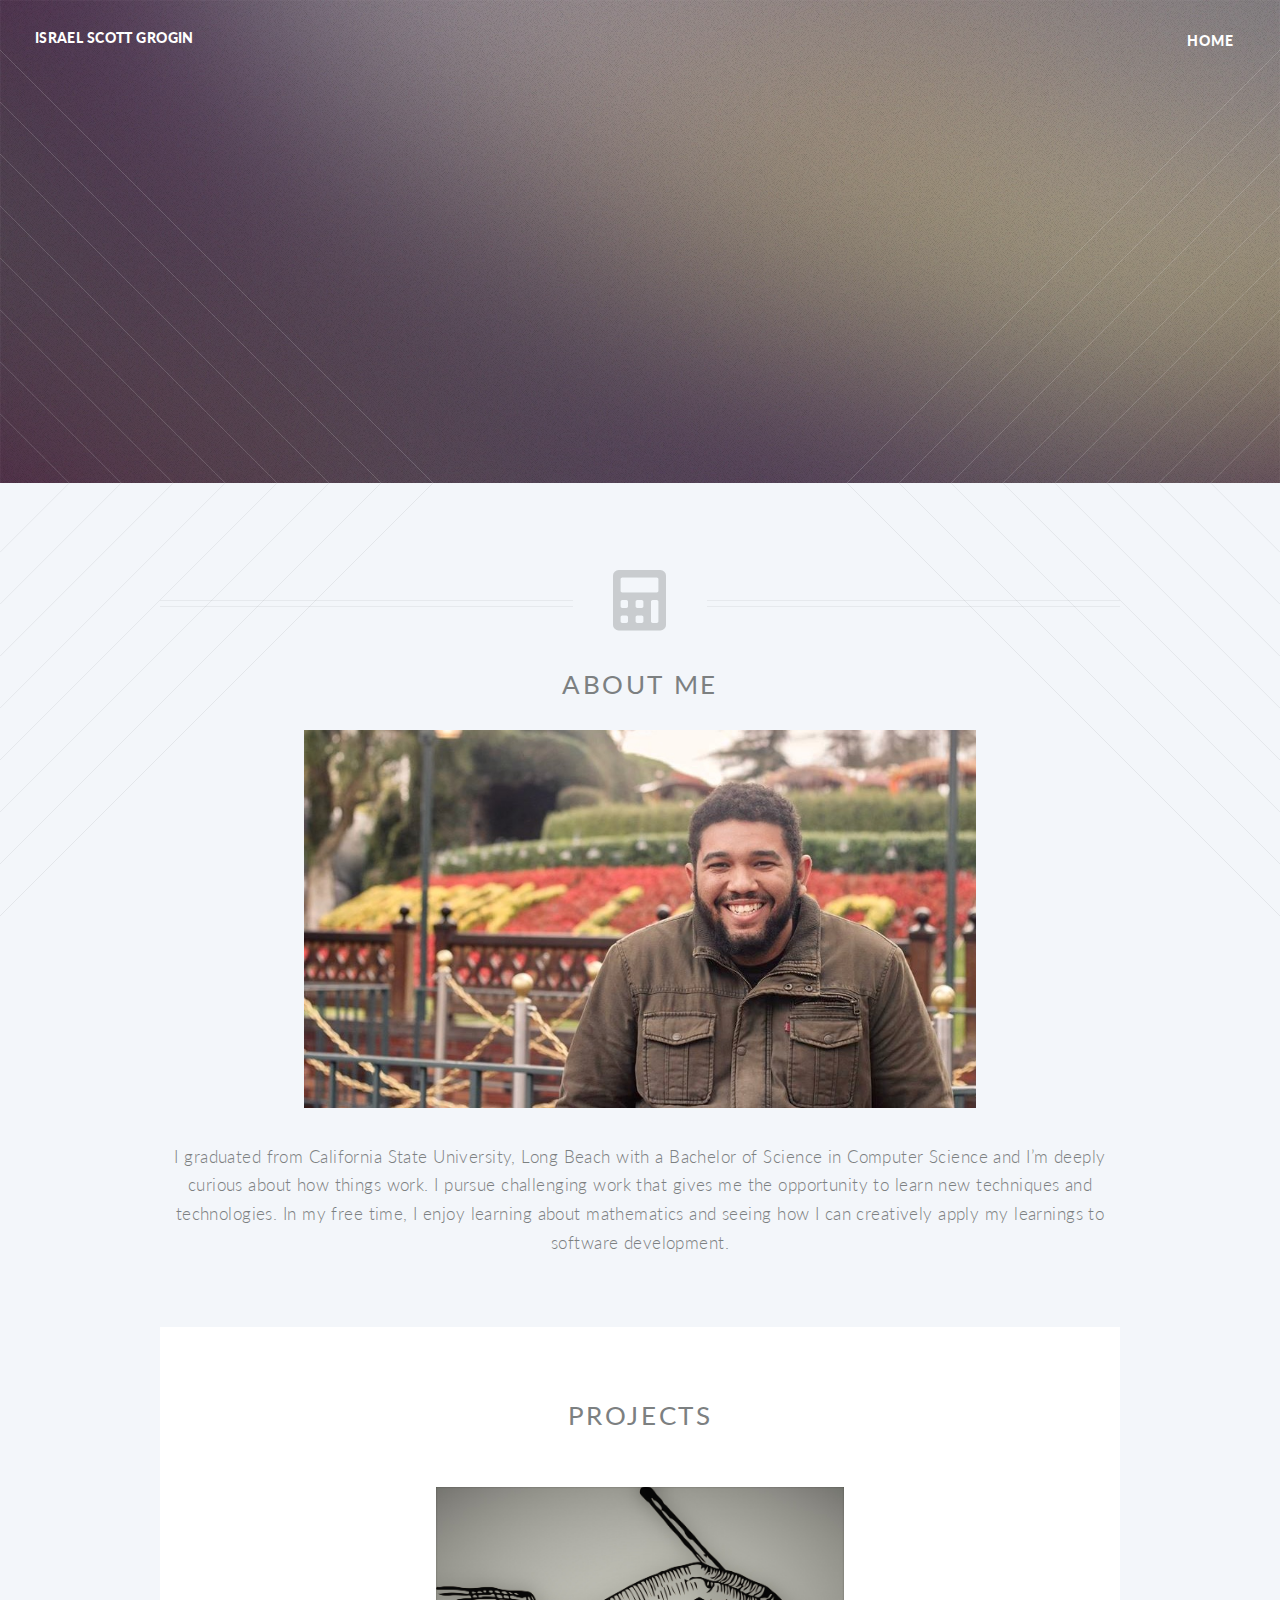
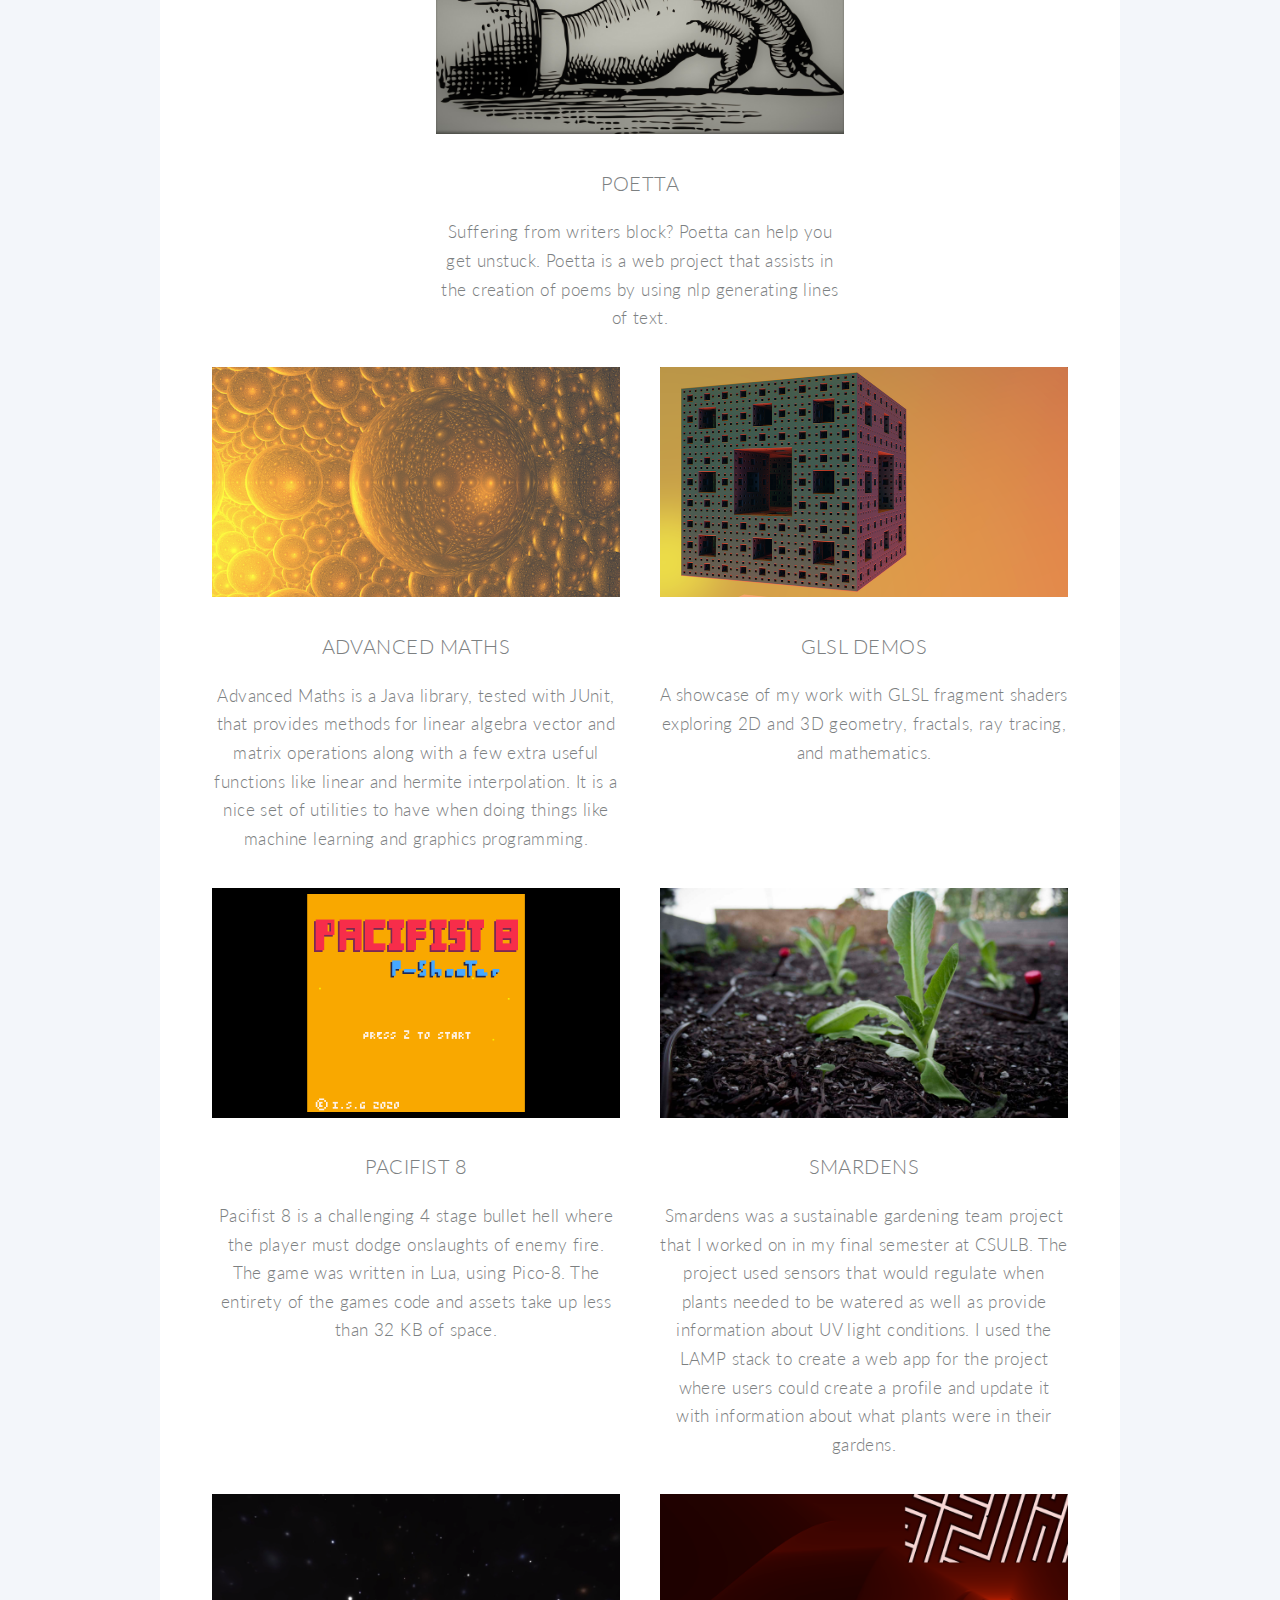
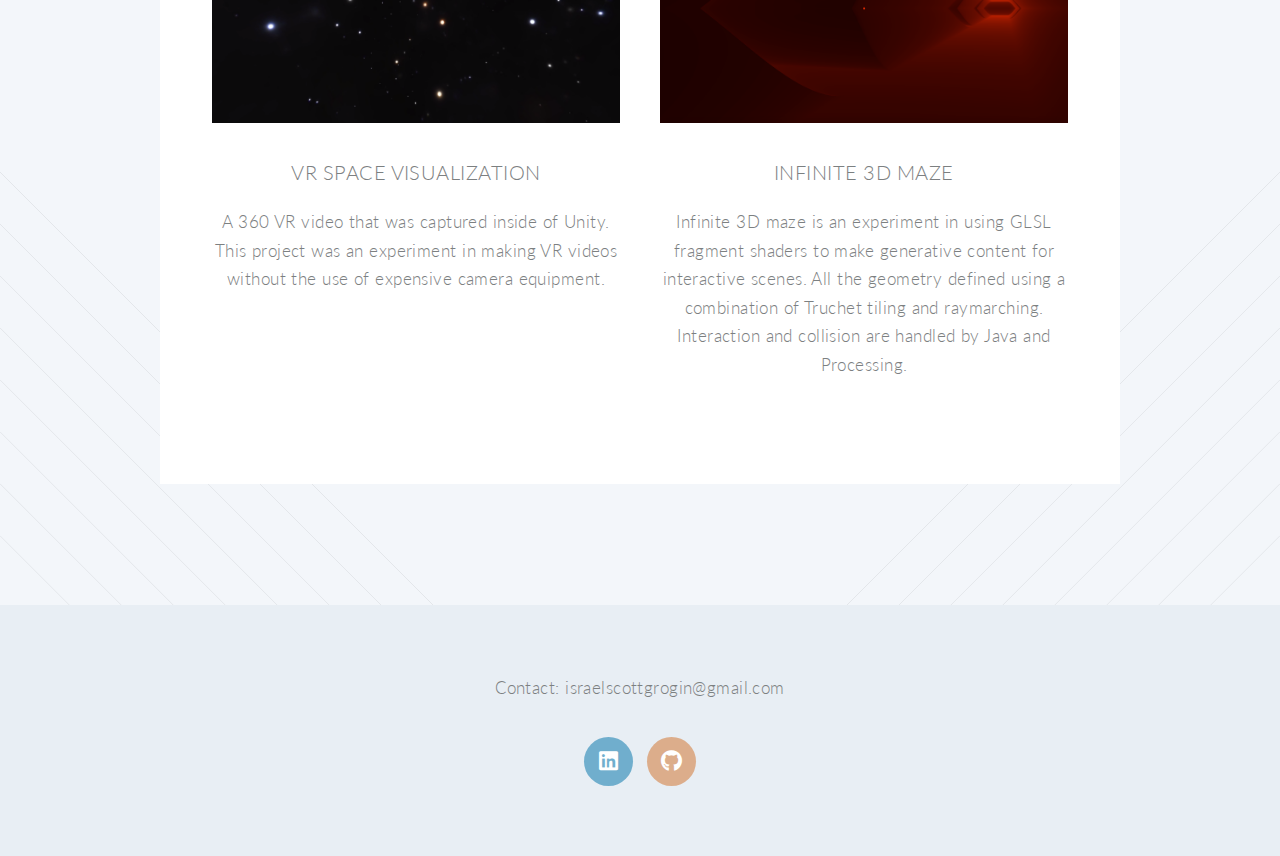
<file: index.html>
<!DOCTYPE HTML>
<!--
	Twenty by HTML5 UP
	html5up.net | @ajlkn
	Free for personal and commercial use under the CCA 3.0 license (html5up.net/license)
-->
<html>

<head>
	<title>Israel Scott Grogin</title>
	<meta charset="utf-8" />
	<meta name="viewport" content="width=device-width, initial-scale=1, user-scalable=no" />
	<link rel="stylesheet" href="assets/css/main.css" />
	<noscript>
		<link rel="stylesheet" href="assets/css/noscript.css" /></noscript>
</head>

<body class="index is-preload">
	<div id="page-wrapper">

		<!-- Header -->
		<header id="header" class="alt">
			<h1 id="logo"><a href="index.html">Israel Scott Grogin</a></h1>
			<nav id="nav">
				<ul>
					<li class="current"><a href="index.html">Home</a></li>


				</ul>
			</nav>
		</header>

		<!-- Banner -->
		<section id="banner">

			<!--
						".inner" is set up as an inline-block so it automatically expands
						in both directions to fit whatever's inside it. This means it won't
						automatically wrap lines, so be sure to use line breaks where
						appropriate (<br />).
					-->
			<div class="inner">

				<header>
					<h2>Israel Scott Grogin</h2>
				</header>
				<p>Welcome to my portfolio site.
					<br />
					I'm a curious software developer with a passion for learning.
					<br />
				</p>
			</div>

		</section>

		<!-- Main -->
		<article id="main">

			<header class="special container">
				<span class="icon solid fa-calculator"></span>
				<h2 style="margin-bottom: 1em;"><strong>About Me</strong></h2>


				<div class="image featured inner ">
					<img src="images/israel.jpeg" alt="" style="margin:auto;width:70%;" />
				</div>

				<p>I graduated from California State University, Long Beach with a Bachelor of Science in Computer
					Science
					and I’m deeply curious about how things work.
					I pursue challenging work that gives me the opportunity
					to learn new techniques and technologies.
					In my free time, I enjoy learning about mathematics and
					seeing how I can creatively apply my learnings to software development.</p>
			</header>


			<section class="wrapper style3 container special">
				<header class="major">
					<h2><strong>Projects</strong></h2>
				</header>
				<div class="row">
					<div class="col-6 off-3 col-12-narrower">
						<section>
							<a href="https://scottgrogin.github.io/poetta" class="image featured"><img
									src="images/poetta.jpg" alt="" /></a>
							<header>
								<h3>Poetta </h3>
							</header>
							<p>
								Suffering from writers block? Poetta can help you get unstuck.
								Poetta is a web project that assists in the creation of poems by using nlp generating lines of text. 
								
							</p>
						</section>
					</div>
					
				</div>
				<div class="row">
					<div class="col-6 col-12-narrower">
						<section>
							<a href="https://github.com/ScottGrogin/AdvancedMaths" class="image featured"><img
									src="images/AdvMth.png" alt="" /></a>
							<header>
								<h3>Advanced Maths </h3>
							</header>
							<p>Advanced Maths is a Java library, tested with JUnit, that provides methods for linear
								algebra
								vector and matrix operations along with a few extra useful functions like linear and
								hermite interpolation. It is a nice set of utilities
								to have when doing things like machine learning and graphics programming.
							</p>
						</section>
					</div>
					<div class="col-6 col-12-narrower">
						<section>
							<a href="https://www.youtube.com/watch?v=Wwsyha9Cj5s" class="image featured"><img
									src="images/glsl.png" alt="" /></a>
							<header>
								<h3>GLSL Demos</h3>
							</header>
							<p>A showcase of my work with GLSL fragment shaders exploring 2D and 3D geometry, fractals,
								ray tracing, and mathematics. </p>
						</section>
					</div>
				</div>
				<div class="row">
					<div class="col-6 col-12-narrower">
						<section>
							<a href="https://scottgrogin.itch.io/pacifist-8" class="image featured"><img
									src="images/pac8.png" alt="" /></a>
							<header>
								<h3>Pacifist 8</h3>
							</header>
							<p>Pacifist 8 is a challenging 4 stage bullet hell where the player must dodge onslaughts of
								enemy fire.
								The game was written in Lua, using Pico-8. The entirety of the games code and assets
								take up less than 32 KB of space. </p>
						</section>
					</div>
					<div class="col-6 col-12-narrower">
						<section>
							<a href="https://www.youtube.com/watch?v=hhv967aQpls" class="image featured"><img
									src="images/smardens.jpeg" alt="" /></a>
							<header>
								<h3>Smardens</h3>
							</header>
							<p>Smardens was a sustainable gardening team project that I worked on in my final semester
								at CSULB.
								The project used sensors that would regulate when plants needed to be watered as well as
								provide information about UV light conditions.
								I used the LAMP stack to create a web app for the project where users could create a
								profile and update it with information about what plants were in their gardens.</p>
						</section>
					</div>
				</div>
				<div class="row">
					<div class="col-6 col-12-narrower">
						<section>
							<a href="https://www.youtube.com/watch?v=ogJN77ZTiks&t=9s" class="image featured"><img
									src="images/vrspace.png" alt="" /></a>
							<header>
								<h3>VR Space Visualization</h3>
							</header>
							<p>A 360 VR video that was captured inside of Unity. This project was an experiment in
								making VR videos without the use of expensive camera equipment.</p>
						</section>
					</div>
					<div class="col-6 col-12-narrower">
						<section>
							<a href="https://github.com/ScottGrogin/Infinite-3D-Maze" class="image featured"><img
									src="images/infmaze.png" alt="" /></a>
							<header>
								<h3>Infinite 3D Maze</h3>
							</header>
							<p>Infinite 3D maze is an experiment in using GLSL fragment shaders to make generative
								content for interactive scenes.
								All the geometry defined using a combination of Truchet tiling and raymarching.
								Interaction and collision are handled by Java and Processing.</p>
						</section>
					</div>
				</div>
			</section>

		</article>

		<!-- Footer -->
		<footer id="footer">
			<p>Contact: israelscottgrogin@gmail.com</p>
			<ul class="icons">
				<li><a href="https://www.linkedin.com/in/israel-scott-grogin-31396b1b2/"
						class="icon brands circle fa-linkedin"><span class="label">Linkedin</span></a></li>
				<li><a href="https://github.com/scottgrogin" class="icon brands circle fa-github"><span
							class="label">Github</span></a></li>
			</ul>
		</footer>

	</div>

	<!-- Scripts -->
	<script src="assets/js/jquery.min.js"></script>
	<script src="assets/js/jquery.dropotron.min.js"></script>
	<script src="assets/js/jquery.scrolly.min.js"></script>
	<script src="assets/js/jquery.scrollex.min.js"></script>
	<script src="assets/js/browser.min.js"></script>
	<script src="assets/js/breakpoints.min.js"></script>
	<script src="assets/js/util.js"></script>
	<script src="assets/js/main.js"></script>

</body>

</html>
</file>
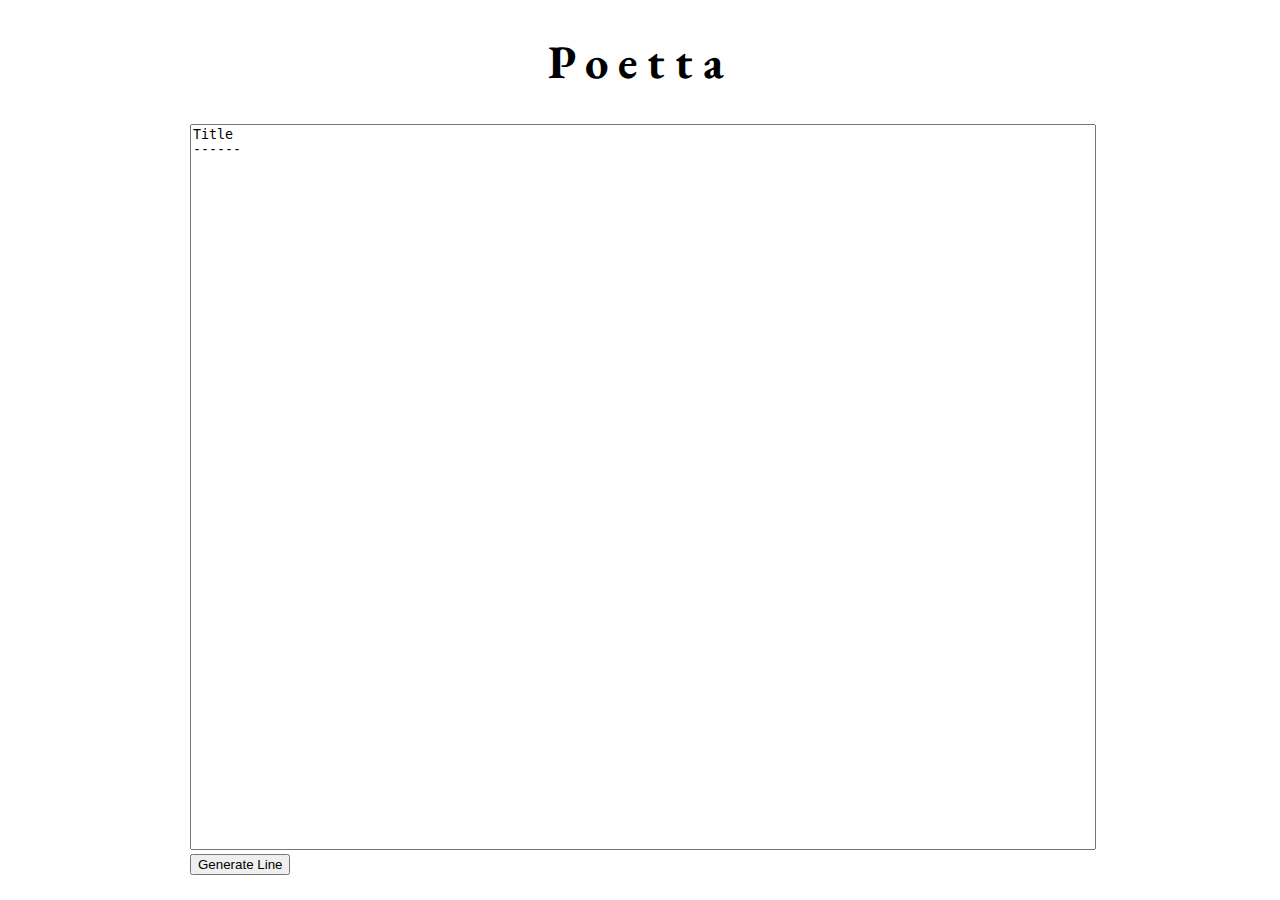
<file: poetta/index.html>
<!DOCTYPE html><html lang="en"><head>
    <script src="p5.js"></script>
    <link rel="stylesheet" type="text/css" href="style.css">
    <link href="https://fonts.googleapis.com/css2?family=EB+Garamond&display=swap" rel="stylesheet">
    <meta charset="utf-8">

  </head>
  <body>
    <div id = "wrap">
      <h1>Poetta</h1>
    </div>
  
    <script src="yaml.min.js"></script>
    <script src="rita-full.js"></script>
    <script src="sketch.js"></script>

</body></html>
</file>
<file: assets/css/noscript.css>
/*
	Twenty by HTML5 UP
	html5up.net | @ajlkn
	Free for personal and commercial use under the CCA 3.0 license (html5up.net/license)
*/

/* Banner */

	#banner .inner {
		opacity: 1;
	}
</file>
<file: poetta/style.css>
html, body {
  margin: 0;
  padding: 0;
}
canvas {
  display: block;
}

#wrap{
  max-width: 900px;
  margin-left: auto;
  margin-right: auto;
}
h1{
  font-size: 35pt;
  letter-spacing: 10px;
  text-align: center;
  font-family: 'EB Garamond', serif;
}
</file>
<file: assets/css/main.css>
@import url("fontawesome-all.min.css");
@import url("https://fonts.googleapis.com/css?family=Lato:300,400,900");

/*
	Twenty by HTML5 UP
	html5up.net | @ajlkn
	Free for personal and commercial use under the CCA 3.0 license (html5up.net/license)
*/

html, body, div, span, applet, object,
iframe, h1, h2, h3, h4, h5, h6, p, blockquote,
pre, a, abbr, acronym, address, big, cite,
code, del, dfn, em, img, ins, kbd, q, s, samp,
small, strike, strong, sub, sup, tt, var, b,
u, i, center, dl, dt, dd, ol, ul, li, fieldset,
form, label, legend, table, caption, tbody,
tfoot, thead, tr, th, td, article, aside,
canvas, details, embed, figure, figcaption,
footer, header, hgroup, menu, nav, output, ruby,
section, summary, time, mark, audio, video {
	margin: 0;
	padding: 0;
	border: 0;
	font-size: 100%;
	font: inherit;
	vertical-align: baseline;}

article, aside, details, figcaption, figure,
footer, header, hgroup, menu, nav, section {
	display: block;}

body {
	line-height: 1;
}

ol, ul {
	list-style: none;
}

blockquote, q {
	quotes: none;
}

	blockquote:before, blockquote:after, q:before, q:after {
		content: '';
		content: none;
	}

table {
	border-collapse: collapse;
	border-spacing: 0;
}

body {
	-webkit-text-size-adjust: none;
}

mark {
	background-color: transparent;
	color: inherit;
}

input::-moz-focus-inner {
	border: 0;
	padding: 0;
}

input, select, textarea {
	-moz-appearance: none;
	-webkit-appearance: none;
	-ms-appearance: none;
	appearance: none;
}

/* Basic */

	html {
		box-sizing: border-box;
	}

	*, *:before, *:after {
		box-sizing: inherit;
	}

	body {
		background: #f3f6fa;
	}

		body.is-preload *, body.is-preload *:before, body.is-preload *:after {
			-moz-animation: none !important;
			-webkit-animation: none !important;
			-ms-animation: none !important;
			animation: none !important;
			-moz-transition: none !important;
			-webkit-transition: none !important;
			-ms-transition: none !important;
			transition: none !important;
		}

	body, input, select, textarea {
		color: #7c8081;
		font-family: 'Lato', sans-serif;
		font-size: 15pt;
		font-weight: 300;
		letter-spacing: 0.025em;
		line-height: 1.75em;
	}

	a {
		-moz-transition: color 0.2s ease-in-out, border-color 0.2s ease-in-out, background-color 0.2s ease-in-out;
		-webkit-transition: color 0.2s ease-in-out, border-color 0.2s ease-in-out, background-color 0.2s ease-in-out;
		-ms-transition: color 0.2s ease-in-out, border-color 0.2s ease-in-out, background-color 0.2s ease-in-out;
		transition: color 0.2s ease-in-out, border-color 0.2s ease-in-out, background-color 0.2s ease-in-out;
		color: #3fb1a3;
		text-decoration: none;
		border-bottom: dotted 1px;
	}

		a:hover {
			border-bottom-color: transparent;
		}

		a.image.featured:hover{
			filter: hue-rotate(20deg) brightness(200%) grayscale(10%);
		}
	strong, b {
		font-weight: 400;
	}

	p, ul, ol, dl, table, blockquote {
		margin: 0 0 2em 0;
	}

	h1, h2, h3, h4, h5, h6 {
		color: inherit;
		font-weight: 300;
		line-height: 1.75em;
		margin-bottom: 1em;
		text-transform: uppercase;
	}

		h1 a, h2 a, h3 a, h4 a, h5 a, h6 a {
			color: inherit;
			text-decoration: none;
			border: 0;
		}

	h2 {
		font-size: 1.5em;
		letter-spacing: 0.1em;
	}

	h3 {
		font-size: 1.15em;
		letter-spacing: 0.025em;
	}

	sub {
		font-size: 0.8em;
		position: relative;
		top: 0.5em;
	}

	sup {
		font-size: 0.8em;
		position: relative;
		top: -0.5em;
	}

	hr {
		border-top: solid 1px rgba(124, 128, 129, 0.2);
		border: 0;
		margin-bottom: 1.5em;
	}

	blockquote {
		border-left: solid 0.5em rgba(124, 128, 129, 0.2);
		font-style: italic;
		padding: 1em 0 1em 2em;
	}

/* Container */

	.container {
		margin: 0 auto;
		max-width: 100%;
		width: 1400px;
	}

		.container.medium {
			width: 1050px;
		}

		@media screen and (max-width: 1680px) {

			.container {
				width: 1200px;
			}

				.container.medium {
					width: 900px;
				}

		}

		@media screen and (max-width: 1280px) {

			.container {
				width: 960px;
			}

				.container.medium {
					width: 735px;
				}

		}

		@media screen and (max-width: 980px) {

			.container {
				width: 95%;
			}

				.container.medium {
					width: 71.25%;
				}

		}

		@media screen and (max-width: 840px) {

			.container {
				width: 95%;
			}

				.container.medium {
					width: 95%;
				}

		}

		@media screen and (max-width: 736px) {

			.container {
				width: 100%;
			}

				.container.medium {
					width: 100%;
				}

		}

/* Row */

	.row {
		display: flex;
		flex-wrap: wrap;
		box-sizing: border-box;
		align-items: stretch;
	}

		.row > * {
			box-sizing: border-box;
		}

		.row.gtr-uniform > * > :last-child {
			margin-bottom: 0;
		}

		.row.aln-left {
			justify-content: flex-start;
		}

		.row.aln-center {
			justify-content: center;
		}

		.row.aln-right {
			justify-content: flex-end;
		}

		.row.aln-top {
			align-items: flex-start;
		}

		.row.aln-middle {
			align-items: center;
		}

		.row.aln-bottom {
			align-items: flex-end;
		}

		.row > .imp {
			order: -1;
		}

		.row > .col-1 {
			width: 8.33333%;
		}

		.row > .off-1 {
			margin-left: 8.33333%;
		}

		.row > .col-2 {
			width: 16.66667%;
		}

		.row > .off-2 {
			margin-left: 16.66667%;
		}

		.row > .col-3 {
			width: 25%;
		}

		.row > .off-3 {
			margin-left: 25%;
		}

		.row > .col-4 {
			width: 33.33333%;
		}

		.row > .off-4 {
			margin-left: 33.33333%;
		}

		.row > .col-5 {
			width: 41.66667%;
		}

		.row > .off-5 {
			margin-left: 41.66667%;
		}

		.row > .col-6 {
			width: 50%;
		}

		.row > .off-6 {
			margin-left: 50%;
		}

		.row > .col-7 {
			width: 58.33333%;
		}

		.row > .off-7 {
			margin-left: 58.33333%;
		}

		.row > .col-8 {
			width: 66.66667%;
		}

		.row > .off-8 {
			margin-left: 66.66667%;
		}

		.row > .col-9 {
			width: 75%;
		}

		.row > .off-9 {
			margin-left: 75%;
		}

		.row > .col-10 {
			width: 83.33333%;
		}

		.row > .off-10 {
			margin-left: 83.33333%;
		}

		.row > .col-11 {
			width: 91.66667%;
		}

		.row > .off-11 {
			margin-left: 91.66667%;
		}

		.row > .col-12 {
			width: 100%;
		}

		.row > .off-12 {
			margin-left: 100%;
		}

		.row.gtr-0 {
			margin-top: 0px;
			margin-left: 0px;
		}

			.row.gtr-0 > * {
				padding: 0px 0 0 0px;
			}

			.row.gtr-0.gtr-uniform {
				margin-top: 0px;
			}

				.row.gtr-0.gtr-uniform > * {
					padding-top: 0px;
				}

		.row.gtr-25 {
			margin-top: -12.5px;
			margin-left: -12.5px;
		}

			.row.gtr-25 > * {
				padding: 12.5px 0 0 12.5px;
			}

			.row.gtr-25.gtr-uniform {
				margin-top: -12.5px;
			}

				.row.gtr-25.gtr-uniform > * {
					padding-top: 12.5px;
				}

		.row.gtr-50 {
			margin-top: -25px;
			margin-left: -25px;
		}

			.row.gtr-50 > * {
				padding: 25px 0 0 25px;
			}

			.row.gtr-50.gtr-uniform {
				margin-top: -25px;
			}

				.row.gtr-50.gtr-uniform > * {
					padding-top: 25px;
				}

		.row {
			margin-top: -50px;
			margin-left: -50px;
		}

			.row > * {
				padding: 50px 0 0 50px;
			}

			.row.gtr-uniform {
				margin-top: -50px;
			}

				.row.gtr-uniform > * {
					padding-top: 50px;
				}

		.row.gtr-150 {
			margin-top: -75px;
			margin-left: -75px;
		}

			.row.gtr-150 > * {
				padding: 75px 0 0 75px;
			}

			.row.gtr-150.gtr-uniform {
				margin-top: -75px;
			}

				.row.gtr-150.gtr-uniform > * {
					padding-top: 75px;
				}

		.row.gtr-200 {
			margin-top: -100px;
			margin-left: -100px;
		}

			.row.gtr-200 > * {
				padding: 100px 0 0 100px;
			}

			.row.gtr-200.gtr-uniform {
				margin-top: -100px;
			}

				.row.gtr-200.gtr-uniform > * {
					padding-top: 100px;
				}

		@media screen and (max-width: 1680px) {

			.row {
				display: flex;
				flex-wrap: wrap;
				box-sizing: border-box;
				align-items: stretch;
			}

				.row > * {
					box-sizing: border-box;
				}

				.row.gtr-uniform > * > :last-child {
					margin-bottom: 0;
				}

				.row.aln-left {
					justify-content: flex-start;
				}

				.row.aln-center {
					justify-content: center;
				}

				.row.aln-right {
					justify-content: flex-end;
				}

				.row.aln-top {
					align-items: flex-start;
				}

				.row.aln-middle {
					align-items: center;
				}

				.row.aln-bottom {
					align-items: flex-end;
				}

				.row > .imp-wide {
					order: -1;
				}

				.row > .col-1-wide {
					width: 8.33333%;
				}

				.row > .off-1-wide {
					margin-left: 8.33333%;
				}

				.row > .col-2-wide {
					width: 16.66667%;
				}

				.row > .off-2-wide {
					margin-left: 16.66667%;
				}

				.row > .col-3-wide {
					width: 25%;
				}

				.row > .off-3-wide {
					margin-left: 25%;
				}

				.row > .col-4-wide {
					width: 33.33333%;
				}

				.row > .off-4-wide {
					margin-left: 33.33333%;
				}

				.row > .col-5-wide {
					width: 41.66667%;
				}

				.row > .off-5-wide {
					margin-left: 41.66667%;
				}

				.row > .col-6-wide {
					width: 50%;
				}

				.row > .off-6-wide {
					margin-left: 50%;
				}

				.row > .col-7-wide {
					width: 58.33333%;
				}

				.row > .off-7-wide {
					margin-left: 58.33333%;
				}

				.row > .col-8-wide {
					width: 66.66667%;
				}

				.row > .off-8-wide {
					margin-left: 66.66667%;
				}

				.row > .col-9-wide {
					width: 75%;
				}

				.row > .off-9-wide {
					margin-left: 75%;
				}

				.row > .col-10-wide {
					width: 83.33333%;
				}

				.row > .off-10-wide {
					margin-left: 83.33333%;
				}

				.row > .col-11-wide {
					width: 91.66667%;
				}

				.row > .off-11-wide {
					margin-left: 91.66667%;
				}

				.row > .col-12-wide {
					width: 100%;
				}

				.row > .off-12-wide {
					margin-left: 100%;
				}

				.row.gtr-0 {
					margin-top: 0px;
					margin-left: 0px;
				}

					.row.gtr-0 > * {
						padding: 0px 0 0 0px;
					}

					.row.gtr-0.gtr-uniform {
						margin-top: 0px;
					}

						.row.gtr-0.gtr-uniform > * {
							padding-top: 0px;
						}

				.row.gtr-25 {
					margin-top: -10px;
					margin-left: -10px;
				}

					.row.gtr-25 > * {
						padding: 10px 0 0 10px;
					}

					.row.gtr-25.gtr-uniform {
						margin-top: -10px;
					}

						.row.gtr-25.gtr-uniform > * {
							padding-top: 10px;
						}

				.row.gtr-50 {
					margin-top: -20px;
					margin-left: -20px;
				}

					.row.gtr-50 > * {
						padding: 20px 0 0 20px;
					}

					.row.gtr-50.gtr-uniform {
						margin-top: -20px;
					}

						.row.gtr-50.gtr-uniform > * {
							padding-top: 20px;
						}

				.row {
					margin-top: -40px;
					margin-left: -40px;
				}

					.row > * {
						padding: 40px 0 0 40px;
					}

					.row.gtr-uniform {
						margin-top: -40px;
					}

						.row.gtr-uniform > * {
							padding-top: 40px;
						}

				.row.gtr-150 {
					margin-top: -60px;
					margin-left: -60px;
				}

					.row.gtr-150 > * {
						padding: 60px 0 0 60px;
					}

					.row.gtr-150.gtr-uniform {
						margin-top: -60px;
					}

						.row.gtr-150.gtr-uniform > * {
							padding-top: 60px;
						}

				.row.gtr-200 {
					margin-top: -80px;
					margin-left: -80px;
				}

					.row.gtr-200 > * {
						padding: 80px 0 0 80px;
					}

					.row.gtr-200.gtr-uniform {
						margin-top: -80px;
					}

						.row.gtr-200.gtr-uniform > * {
							padding-top: 80px;
						}

		}

		@media screen and (max-width: 1280px) {

			.row {
				display: flex;
				flex-wrap: wrap;
				box-sizing: border-box;
				align-items: stretch;
			}

				.row > * {
					box-sizing: border-box;
				}

				.row.gtr-uniform > * > :last-child {
					margin-bottom: 0;
				}

				.row.aln-left {
					justify-content: flex-start;
				}

				.row.aln-center {
					justify-content: center;
				}

				.row.aln-right {
					justify-content: flex-end;
				}

				.row.aln-top {
					align-items: flex-start;
				}

				.row.aln-middle {
					align-items: center;
				}

				.row.aln-bottom {
					align-items: flex-end;
				}

				.row > .imp-normal {
					order: -1;
				}

				.row > .col-1-normal {
					width: 8.33333%;
				}

				.row > .off-1-normal {
					margin-left: 8.33333%;
				}

				.row > .col-2-normal {
					width: 16.66667%;
				}

				.row > .off-2-normal {
					margin-left: 16.66667%;
				}

				.row > .col-3-normal {
					width: 25%;
				}

				.row > .off-3-normal {
					margin-left: 25%;
				}

				.row > .col-4-normal {
					width: 33.33333%;
				}

				.row > .off-4-normal {
					margin-left: 33.33333%;
				}

				.row > .col-5-normal {
					width: 41.66667%;
				}

				.row > .off-5-normal {
					margin-left: 41.66667%;
				}

				.row > .col-6-normal {
					width: 50%;
				}

				.row > .off-6-normal {
					margin-left: 50%;
				}

				.row > .col-7-normal {
					width: 58.33333%;
				}

				.row > .off-7-normal {
					margin-left: 58.33333%;
				}

				.row > .col-8-normal {
					width: 66.66667%;
				}

				.row > .off-8-normal {
					margin-left: 66.66667%;
				}

				.row > .col-9-normal {
					width: 75%;
				}

				.row > .off-9-normal {
					margin-left: 75%;
				}

				.row > .col-10-normal {
					width: 83.33333%;
				}

				.row > .off-10-normal {
					margin-left: 83.33333%;
				}

				.row > .col-11-normal {
					width: 91.66667%;
				}

				.row > .off-11-normal {
					margin-left: 91.66667%;
				}

				.row > .col-12-normal {
					width: 100%;
				}

				.row > .off-12-normal {
					margin-left: 100%;
				}

				.row.gtr-0 {
					margin-top: 0px;
					margin-left: 0px;
				}

					.row.gtr-0 > * {
						padding: 0px 0 0 0px;
					}

					.row.gtr-0.gtr-uniform {
						margin-top: 0px;
					}

						.row.gtr-0.gtr-uniform > * {
							padding-top: 0px;
						}

				.row.gtr-25 {
					margin-top: -10px;
					margin-left: -10px;
				}

					.row.gtr-25 > * {
						padding: 10px 0 0 10px;
					}

					.row.gtr-25.gtr-uniform {
						margin-top: -10px;
					}

						.row.gtr-25.gtr-uniform > * {
							padding-top: 10px;
						}

				.row.gtr-50 {
					margin-top: -20px;
					margin-left: -20px;
				}

					.row.gtr-50 > * {
						padding: 20px 0 0 20px;
					}

					.row.gtr-50.gtr-uniform {
						margin-top: -20px;
					}

						.row.gtr-50.gtr-uniform > * {
							padding-top: 20px;
						}

				.row {
					margin-top: -40px;
					margin-left: -40px;
				}

					.row > * {
						padding: 40px 0 0 40px;
					}

					.row.gtr-uniform {
						margin-top: -40px;
					}

						.row.gtr-uniform > * {
							padding-top: 40px;
						}

				.row.gtr-150 {
					margin-top: -60px;
					margin-left: -60px;
				}

					.row.gtr-150 > * {
						padding: 60px 0 0 60px;
					}

					.row.gtr-150.gtr-uniform {
						margin-top: -60px;
					}

						.row.gtr-150.gtr-uniform > * {
							padding-top: 60px;
						}

				.row.gtr-200 {
					margin-top: -80px;
					margin-left: -80px;
				}

					.row.gtr-200 > * {
						padding: 80px 0 0 80px;
					}

					.row.gtr-200.gtr-uniform {
						margin-top: -80px;
					}

						.row.gtr-200.gtr-uniform > * {
							padding-top: 80px;
						}

		}

		@media screen and (max-width: 980px) {

			.row {
				display: flex;
				flex-wrap: wrap;
				box-sizing: border-box;
				align-items: stretch;
			}

				.row > * {
					box-sizing: border-box;
				}
			
				
				.row.gtr-uniform > * > :last-child {
					margin-bottom: 0;
				}

				.row.aln-left {
					justify-content: flex-start;
				}

				.row.aln-center {
					justify-content: center;
				}

				.row.aln-right {
					justify-content: flex-end;
				}

				.row.aln-top {
					align-items: flex-start;
				}

				.row.aln-middle {
					align-items: center;
				}

				.row.aln-bottom {
					align-items: flex-end;
				}

				.row > .imp-narrow {
					order: -1;
				}

				.row > .col-1-narrow {
					width: 8.33333%;
				}

				.row > .off-1-narrow {
					margin-left: 8.33333%;
				}

				.row > .col-2-narrow {
					width: 16.66667%;
				}

				.row > .off-2-narrow {
					margin-left: 16.66667%;
				}

				.row > .col-3-narrow {
					width: 25%;
				}

				.row > .off-3-narrow {
					margin-left: 25%;
				}

				.row > .col-4-narrow {
					width: 33.33333%;
				}

				.row > .off-4-narrow {
					margin-left: 33.33333%;
				}

				.row > .col-5-narrow {
					width: 41.66667%;
				}

				.row > .off-5-narrow {
					margin-left: 41.66667%;
				}

				.row > .col-6-narrow {
					width: 50%;
				}

				.row > .off-6-narrow {
					margin-left: 50%;
				}

				.row > .col-7-narrow {
					width: 58.33333%;
				}

				.row > .off-7-narrow {
					margin-left: 58.33333%;
				}

				.row > .col-8-narrow {
					width: 66.66667%;
				}

				.row > .off-8-narrow {
					margin-left: 66.66667%;
				}

				.row > .col-9-narrow {
					width: 75%;
				}

				.row > .off-9-narrow {
					margin-left: 75%;
				}

				.row > .col-10-narrow {
					width: 83.33333%;
				}

				.row > .off-10-narrow {
					margin-left: 83.33333%;
				}

				.row > .col-11-narrow {
					width: 91.66667%;
				}

				.row > .off-11-narrow {
					margin-left: 91.66667%;
				}

				.row > .col-12-narrow {
					width: 100%;
				}

				.row > .off-12-narrow {
					margin-left: 100%;
				}

				.row.gtr-0 {
					margin-top: 0px;
					margin-left: 0px;
				}

					.row.gtr-0 > * {
						padding: 0px 0 0 0px;
					}

					.row.gtr-0.gtr-uniform {
						margin-top: 0px;
					}

						.row.gtr-0.gtr-uniform > * {
							padding-top: 0px;
						}

				.row.gtr-25 {
					margin-top: -7.5px;
					margin-left: -7.5px;
				}

					.row.gtr-25 > * {
						padding: 7.5px 0 0 7.5px;
					}

					.row.gtr-25.gtr-uniform {
						margin-top: -7.5px;
					}

						.row.gtr-25.gtr-uniform > * {
							padding-top: 7.5px;
						}

				.row.gtr-50 {
					margin-top: -15px;
					margin-left: -15px;
				}

					.row.gtr-50 > * {
						padding: 15px 0 0 15px;
					}

					.row.gtr-50.gtr-uniform {
						margin-top: -15px;
					}

						.row.gtr-50.gtr-uniform > * {
							padding-top: 15px;
						}

				.row {
					margin-top: -30px;
					margin-left: -30px;
				}

					.row > * {
						padding: 30px 0 0 30px;
					}

					.row.gtr-uniform {
						margin-top: -30px;
					}

						.row.gtr-uniform > * {
							padding-top: 30px;
						}

				.row.gtr-150 {
					margin-top: -45px;
					margin-left: -45px;
				}

					.row.gtr-150 > * {
						padding: 45px 0 0 45px;
					}

					.row.gtr-150.gtr-uniform {
						margin-top: -45px;
					}

						.row.gtr-150.gtr-uniform > * {
							padding-top: 45px;
						}

				.row.gtr-200 {
					margin-top: -60px;
					margin-left: -60px;
				}

					.row.gtr-200 > * {
						padding: 60px 0 0 60px;
					}

					.row.gtr-200.gtr-uniform {
						margin-top: -60px;
					}

						.row.gtr-200.gtr-uniform > * {
							padding-top: 60px;
						}

		}

		@media screen and (max-width: 840px) {

			.row {
				display: flex;
				flex-wrap: wrap;
				box-sizing: border-box;
				align-items: stretch;
			}

				.row > * {
					box-sizing: border-box;
				}
				.row > .off-3 {
					margin-left: 0%;
				}
				.row.gtr-uniform > * > :last-child {
					margin-bottom: 0;
				}

				.row.aln-left {
					justify-content: flex-start;
				}

				.row.aln-center {
					justify-content: center;
				}

				.row.aln-right {
					justify-content: flex-end;
				}

				.row.aln-top {
					align-items: flex-start;
				}

				.row.aln-middle {
					align-items: center;
				}

				.row.aln-bottom {
					align-items: flex-end;
				}

				.row > .imp-narrower {
					order: -1;
				}

				.row > .col-1-narrower {
					width: 8.33333%;
				}

				.row > .off-1-narrower {
					margin-left: 8.33333%;
				}

				.row > .col-2-narrower {
					width: 16.66667%;
				}

				.row > .off-2-narrower {
					margin-left: 16.66667%;
				}

				.row > .col-3-narrower {
					width: 25%;
				}

				.row > .off-3-narrower {
					margin-left: 25%;
				}

				.row > .col-4-narrower {
					width: 33.33333%;
				}

				.row > .off-4-narrower {
					margin-left: 33.33333%;
				}

				.row > .col-5-narrower {
					width: 41.66667%;
				}

				.row > .off-5-narrower {
					margin-left: 41.66667%;
				}

				.row > .col-6-narrower {
					width: 50%;
				}

				.row > .off-6-narrower {
					margin-left: 50%;
				}

				.row > .col-7-narrower {
					width: 58.33333%;
				}

				.row > .off-7-narrower {
					margin-left: 58.33333%;
				}

				.row > .col-8-narrower {
					width: 66.66667%;
				}

				.row > .off-8-narrower {
					margin-left: 66.66667%;
				}

				.row > .col-9-narrower {
					width: 75%;
				}

				.row > .off-9-narrower {
					margin-left: 75%;
				}

				.row > .col-10-narrower {
					width: 83.33333%;
				}

				.row > .off-10-narrower {
					margin-left: 83.33333%;
				}

				.row > .col-11-narrower {
					width: 91.66667%;
				}

				.row > .off-11-narrower {
					margin-left: 91.66667%;
				}

				.row > .col-12-narrower {
					width: 100%;
				}

				.row > .off-12-narrower {
					margin-left: 100%;
				}

				.row.gtr-0 {
					margin-top: 0px;
					margin-left: 0px;
				}

					.row.gtr-0 > * {
						padding: 0px 0 0 0px;
					}

					.row.gtr-0.gtr-uniform {
						margin-top: 0px;
					}

						.row.gtr-0.gtr-uniform > * {
							padding-top: 0px;
						}

				.row.gtr-25 {
					margin-top: -7.5px;
					margin-left: -7.5px;
				}

					.row.gtr-25 > * {
						padding: 7.5px 0 0 7.5px;
					}

					.row.gtr-25.gtr-uniform {
						margin-top: -7.5px;
					}

						.row.gtr-25.gtr-uniform > * {
							padding-top: 7.5px;
						}

				.row.gtr-50 {
					margin-top: -15px;
					margin-left: -15px;
				}

					.row.gtr-50 > * {
						padding: 15px 0 0 15px;
					}

					.row.gtr-50.gtr-uniform {
						margin-top: -15px;
					}

						.row.gtr-50.gtr-uniform > * {
							padding-top: 15px;
						}

				.row {
					margin-top: -30px;
					margin-left: -30px;
				}

					.row > * {
						padding: 30px 0 0 30px;
					}

					.row.gtr-uniform {
						margin-top: -30px;
					}

						.row.gtr-uniform > * {
							padding-top: 30px;
						}

				.row.gtr-150 {
					margin-top: -45px;
					margin-left: -45px;
				}

					.row.gtr-150 > * {
						padding: 45px 0 0 45px;
					}

					.row.gtr-150.gtr-uniform {
						margin-top: -45px;
					}

						.row.gtr-150.gtr-uniform > * {
							padding-top: 45px;
						}

				.row.gtr-200 {
					margin-top: -60px;
					margin-left: -60px;
				}

					.row.gtr-200 > * {
						padding: 60px 0 0 60px;
					}

					.row.gtr-200.gtr-uniform {
						margin-top: -60px;
					}

						.row.gtr-200.gtr-uniform > * {
							padding-top: 60px;
						}

		}

		@media screen and (max-width: 736px) {

			.row {
				display: flex;
				flex-wrap: wrap;
				box-sizing: border-box;
				align-items: stretch;
			}

				.row > * {
					box-sizing: border-box;
				}

				.row.gtr-uniform > * > :last-child {
					margin-bottom: 0;
				}

				.row.aln-left {
					justify-content: flex-start;
				}

				.row.aln-center {
					justify-content: center;
				}

				.row.aln-right {
					justify-content: flex-end;
				}

				.row.aln-top {
					align-items: flex-start;
				}

				.row.aln-middle {
					align-items: center;
				}

				.row.aln-bottom {
					align-items: flex-end;
				}

				.row > .imp-mobile {
					order: -1;
				}

				.row > .col-1-mobile {
					width: 8.33333%;
				}

				.row > .off-1-mobile {
					margin-left: 8.33333%;
				}

				.row > .col-2-mobile {
					width: 16.66667%;
				}

				.row > .off-2-mobile {
					margin-left: 16.66667%;
				}

				.row > .col-3-mobile {
					width: 25%;
				}

				.row > .off-3-mobile {
					margin-left: 25%;
				}

				.row > .col-4-mobile {
					width: 33.33333%;
				}

				.row > .off-4-mobile {
					margin-left: 33.33333%;
				}

				.row > .col-5-mobile {
					width: 41.66667%;
				}

				.row > .off-5-mobile {
					margin-left: 41.66667%;
				}

				.row > .col-6-mobile {
					width: 50%;
				}

				.row > .off-6-mobile {
					margin-left: 50%;
				}

				.row > .col-7-mobile {
					width: 58.33333%;
				}

				.row > .off-7-mobile {
					margin-left: 58.33333%;
				}

				.row > .col-8-mobile {
					width: 66.66667%;
				}

				.row > .off-8-mobile {
					margin-left: 66.66667%;
				}

				.row > .col-9-mobile {
					width: 75%;
				}

				.row > .off-9-mobile {
					margin-left: 75%;
				}

				.row > .col-10-mobile {
					width: 83.33333%;
				}

				.row > .off-10-mobile {
					margin-left: 83.33333%;
				}

				.row > .col-11-mobile {
					width: 91.66667%;
				}

				.row > .off-11-mobile {
					margin-left: 91.66667%;
				}

				.row > .col-12-mobile {
					width: 100%;
				}

				.row > .off-12-mobile {
					margin-left: 100%;
				}

				.row.gtr-0 {
					margin-top: 0px;
					margin-left: 0px;
				}

					.row.gtr-0 > * {
						padding: 0px 0 0 0px;
					}

					.row.gtr-0.gtr-uniform {
						margin-top: 0px;
					}

						.row.gtr-0.gtr-uniform > * {
							padding-top: 0px;
						}

				.row.gtr-25 {
					margin-top: -7.5px;
					margin-left: -7.5px;
				}

					.row.gtr-25 > * {
						padding: 7.5px 0 0 7.5px;
					}

					.row.gtr-25.gtr-uniform {
						margin-top: -7.5px;
					}

						.row.gtr-25.gtr-uniform > * {
							padding-top: 7.5px;
						}

				.row.gtr-50 {
					margin-top: -15px;
					margin-left: -15px;
				}

					.row.gtr-50 > * {
						padding: 15px 0 0 15px;
					}

					.row.gtr-50.gtr-uniform {
						margin-top: -15px;
					}

						.row.gtr-50.gtr-uniform > * {
							padding-top: 15px;
						}

				.row {
					margin-top: -30px;
					margin-left: -30px;
				}

					.row > * {
						padding: 30px 0 0 30px;
					}

					.row.gtr-uniform {
						margin-top: -30px;
					}

						.row.gtr-uniform > * {
							padding-top: 30px;
						}

				.row.gtr-150 {
					margin-top: -45px;
					margin-left: -45px;
				}

					.row.gtr-150 > * {
						padding: 45px 0 0 45px;
					}

					.row.gtr-150.gtr-uniform {
						margin-top: -45px;
					}

						.row.gtr-150.gtr-uniform > * {
							padding-top: 45px;
						}

				.row.gtr-200 {
					margin-top: -60px;
					margin-left: -60px;
				}

					.row.gtr-200 > * {
						padding: 60px 0 0 60px;
					}

					.row.gtr-200.gtr-uniform {
						margin-top: -60px;
					}

						.row.gtr-200.gtr-uniform > * {
							padding-top: 60px;
						}

		}

/* Section/Article */

	section.special, article.special {
		text-align: center;
	}

	header.major {
		padding-bottom: 2em;
	}

	header.special {
		margin-bottom: 5em;
		padding-top: 7em;
		position: relative;
		text-align: center;
	}

		header.special:before, header.special:after {
			border-bottom: solid 1.5px;
			border-top: solid 1.5px;
			content: '';
			height: 7px;
			opacity: 0.1;
			position: absolute;
			top: 1.75em;
			width: 43%;
		}

		header.special:before {
			left: 0;
		}

		header.special:after {
			right: 0;
		}

		header.special h2 {
			margin-bottom: 0;
		}

		header.special h2 + p {
			margin-bottom: 0;
			padding-top: 1.5em;
		}

		header.special .icon {
			cursor: default;
			height: 7em;
			left: 0;
			position: absolute;
			text-align: center;
			top: 1em;
			width: 100%;
		}

			header.special .icon:before {
				font-size: 3.5em;
				opacity: 0.35;
			}

	footer > :last-child {
		margin-bottom: 0;
	}

	footer.major {
		padding-top: 3em;
	}

/* Form */

	input[type="text"],
	input[type="password"],
	input[type="email"],
	textarea {
		-moz-transition: background-color 0.2s ease-in-out, border-color 0.2s ease-in-out;
		-webkit-transition: background-color 0.2s ease-in-out, border-color 0.2s ease-in-out;
		-ms-transition: background-color 0.2s ease-in-out, border-color 0.2s ease-in-out;
		transition: background-color 0.2s ease-in-out, border-color 0.2s ease-in-out;
		-moz-appearance: none;
		-webkit-appearance: none;
		-ms-appearance: none;
		appearance: none;
		background: none;
		border: solid 1px rgba(124, 128, 129, 0.2);
		border-radius: 0;
		color: inherit;
		display: block;
		padding: 0.75em;
		text-decoration: none;
		width: 100%;
		outline: 0;
	}

		input[type="text"]:focus,
		input[type="password"]:focus,
		input[type="email"]:focus,
		textarea:focus {
			border-color: #83d3c9;
		}

	input[type="text"],
	input[type="password"],
	input[type="email"] {
		line-height: 1em;
	}

	::-webkit-input-placeholder {
		color: inherit;
		opacity: 0.5;
		position: relative;
		top: 3px;
	}

	:-moz-placeholder {
		color: inherit;
		opacity: 0.5;
	}

	::-moz-placeholder {
		color: inherit;
		opacity: 0.5;
	}

	:-ms-input-placeholder {
		color: inherit;
		opacity: 0.5;
	}

/* Image */

	.image {
		border: 0;
		position: relative;
	}
	

		.image:before {
		
			content: '';
			height: 100%;
			left: 0;
			position: absolute;
			top: 0;
			width: 100%;
		}

		.image.fit {
			display: block;
		}

			.image.fit img {
				display: block;
				width: 100%;
			}

		.image.featured {
			display: block;
			margin: 0 0 2em 0;
		}

			.image.featured img {
				display: block;
				width: 100%;
			}

/* Icon */

	.icon {
		text-decoration: none;
		position: relative;
	}

		.icon:before {
			-moz-osx-font-smoothing: grayscale;
			-webkit-font-smoothing: antialiased;
			display: inline-block;
			font-style: normal;
			font-variant: normal;
			text-rendering: auto;
			line-height: 1;
			text-transform: none !important;
			font-family: 'Font Awesome 5 Free';
			font-weight: 400;
		}

		.icon.solid:before {
			font-weight: 900;
		}

		.icon:before {
			line-height: inherit;
		}

		.icon.brands:before {
			font-family: 'Font Awesome 5 Brands';
		}

		.icon.circle {
			-moz-transition: all 0.2s ease-in-out;
			-webkit-transition: all 0.2s ease-in-out;
			-ms-transition: all 0.2s ease-in-out;
			transition: all 0.2s ease-in-out;
			border: 0;
			border-radius: 100%;
			display: inline-block;
			font-size: 1.25em;
			height: 2.25em;
			left: 0;
			line-height: 2.25em;
			text-align: center;
			text-decoration: none;
			top: 0;
			width: 2.25em;
		}

			.icon.circle:hover {
				top: -0.2em;
			}

			.icon.circle.fa-linkedin {
				background: #70aecd;
				color: #fff;
			}

				.icon.circle.fa-linkedin:hover {
					background: #7fb7d2;
				}

			.icon.circle.fa-facebook-f {
				background: #7490c3;
				color: #fff;
			}

				.icon.circle.fa-facebook-f:hover {
					background: #829bc9;
				}

			.icon.circle.fa-google-plus-g {
				background: #db6b67;
				color: #fff;
			}

				.icon.circle.fa-google-plus-g:hover {
					background: #df7b77;
				}

			.icon.circle.fa-github {
				background: #dcad8b;
				color: #fff;
			}

				.icon.circle.fa-github:hover {
					background: #e1b89b;
				}

			.icon.circle.fa-dribbble {
				background: #da83ae;
				color: #fff;
			}

				.icon.circle.fa-dribbble:hover {
					background: #df93b8;
				}

		.icon.featured {
			cursor: default;
			display: block;
			margin: 0 0 1.5em 0;
			opacity: 0.35;
			text-align: center;
		}

			.icon.featured:before {
				font-size: 5em;
				line-height: 1em;
			}

		.icon > .label {
			display: none;
		}

/* List */

	ol {
		list-style: decimal;
		padding-left: 1.25em;
	}

		ol li {
			padding-left: 0.25em;
		}

	ul {
		list-style: disc;
		padding-left: 1em;
	}

		ul li {
			padding-left: 0.5em;
		}

/* Icons */

	ul.icons {
		list-style: none;
		padding-left: 0;
		cursor: default;
	}

		ul.icons li {
			display: inline-block;
			line-height: 1em;
			padding-left: 0.5em;
		}

			ul.icons li:first-child {
				padding-left: 0;
			}

/* Featured Icons */

	ul.featured-icons {
		cursor: default;
		margin: -0.75em 0 0 0;
		opacity: 0.35;
		overflow: hidden;
		position: relative;
		list-style: none;
		padding-left: 0;
	}

		ul.featured-icons li {
			display: block;
			float: left;
			text-align: center;
			width: 50%;
			padding-left: 0;
			margin-bottom: 1em;
		}

			ul.featured-icons li .icon {
				display: inline-block;
				font-size: 5.5em;
				height: 1em;
				line-height: 1.5em;
				width: 1em;
			}

/* Buttons */

	ul.buttons {
		cursor: default;
		list-style: none;
		padding-left: 0;
	}

		ul.buttons:last-child {
			margin-bottom: 0;
		}

		ul.buttons li {
			display: inline-block;
			padding: 0 0 0 1.5em;
		}

			ul.buttons li:first-child {
				padding: 0;
			}

		ul.buttons.stacked li {
			display: block;
			padding: 1.5em 0 0 0;
		}

			ul.buttons.stacked li:first-child {
				padding: 0;
			}

/* Table */

	table {
		width: 100%;
	}

		table.default {
			width: 100%;
		}

			table.default tbody tr {
				border-bottom: solid 1px rgba(124, 128, 129, 0.2);
			}

			table.default td {
				padding: 0.5em 1em 0.5em 1em;
			}

			table.default th {
				font-weight: 400;
				padding: 0.5em 1em 0.5em 1em;
				text-align: left;
			}

			table.default thead {
				background: #7c8081;
				color: #fff;
			}

/* Button */

	input[type="button"],
	input[type="submit"],
	input[type="reset"],
	button,
	.button {
		-moz-appearance: none;
		-webkit-appearance: none;
		-ms-appearance: none;
		appearance: none;
		-moz-transition: color 0.2s ease-in-out, border-color 0.2s ease-in-out, background-color 0.2s ease-in-out;
		-webkit-transition: color 0.2s ease-in-out, border-color 0.2s ease-in-out, background-color 0.2s ease-in-out;
		-ms-transition: color 0.2s ease-in-out, border-color 0.2s ease-in-out, background-color 0.2s ease-in-out;
		transition: color 0.2s ease-in-out, border-color 0.2s ease-in-out, background-color 0.2s ease-in-out;
		background: none;
		border: solid 1px;
		border-radius: 0;
		color: inherit;
		cursor: pointer;
		display: inline-block;
		font-size: 0.8em;
		font-weight: 900;
		letter-spacing: 2px;
		min-width: 18em;
		padding: 0 0.75em;
		line-height: 3.75em;
		text-align: center;
		text-decoration: none;
		text-transform: uppercase;
	}

		input[type="button"]:hover,
		input[type="submit"]:hover,
		input[type="reset"]:hover,
		button:hover,
		.button:hover {
			background: rgba(188, 202, 206, 0.15);
			border-color: inherit;
		}

		input[type="button"].primary,
		input[type="submit"].primary,
		input[type="reset"].primary,
		button.primary,
		.button.primary {
			background: #83d3c9;
			border-color: #83d3c9;
			color: #fff !important;
		}

			input[type="button"].primary:hover,
			input[type="submit"].primary:hover,
			input[type="reset"].primary:hover,
			button.primary:hover,
			.button.primary:hover {
				background: #96dad1 !important;
				border-color: #96dad1 !important;
			}

		input[type="button"].fit,
		input[type="submit"].fit,
		input[type="reset"].fit,
		button.fit,
		.button.fit {
			width: 100%;
		}

		input[type="button"].small,
		input[type="submit"].small,
		input[type="reset"].small,
		button.small,
		.button.small {
			font-size: 0.7em;
			min-width: 14em;
			padding: 0.5em 0;
		}

/* Wrapper */

	.wrapper {
		margin-bottom: 5em;
		padding: 5em;
	}

		.wrapper.style1 {
			padding: 0;
		}

		.wrapper.style2 {
			background-color: #83d3c9;
			background-image: url("images/light-bl.svg"), url("images/light-br.svg");
			background-position: bottom left, bottom right;
			background-repeat: no-repeat, no-repeat;
			background-size: 25em, 25em;
			color: #fff;
		}

			.wrapper.style2 input[type="button"]:hover,
			.wrapper.style2 input[type="submit"]:hover,
			.wrapper.style2 input[type="reset"]:hover,
			.wrapper.style2 button:hover,
			.wrapper.style2 .button:hover {
				background: rgba(255, 255, 255, 0.15) !important;
			}

			.wrapper.style2 input[type="button"].primary,
			.wrapper.style2 input[type="submit"].primary,
			.wrapper.style2 input[type="reset"].primary,
			.wrapper.style2 button.primary,
			.wrapper.style2 .button.primary {
				background: #fff;
				border-color: #fff;
				color: #83d3c9 !important;
			}

				.wrapper.style2 input[type="button"].primary:hover,
				.wrapper.style2 input[type="submit"].primary:hover,
				.wrapper.style2 input[type="reset"].primary:hover,
				.wrapper.style2 button.primary:hover,
				.wrapper.style2 .button.primary:hover {
					border-color: inherit !important;
					color: #fff !important;
				}

		.wrapper.style3 {
			background: #fff;
			color: inherit;
		}

		.wrapper.style4 {
			background: #fff;
			color: inherit;
			padding: 4em;
		}

/* Header */

	@-moz-keyframes reveal-header {
		0% {
			top: -5em;
		}

		100% {
			top: 0;
		}
	}

	@-webkit-keyframes reveal-header {
		0% {
			top: -5em;
		}

		100% {
			top: 0;
		}
	}

	@-ms-keyframes reveal-header {
		0% {
			top: -5em;
		}

		100% {
			top: 0;
		}
	}

	@keyframes reveal-header {
		0% {
			top: -5em;
		}

		100% {
			top: 0;
		}
	}

	#header {
		background: #fff;
		box-shadow: 0 1px 2px 0 rgba(0, 0, 0, 0.075);
		color: inherit;
		cursor: default;
		font-size: 0.8em;
		left: 0;
		padding: 1em 1.5em;
		position: fixed;
		top: 0;
		width: 100%;
		z-index: 10000;
	}

		#header h1 {
			font-weight: 900;
			margin: 0;
		}

			#header h1 span {
				font-weight: 300;
			}

		#header nav {
			letter-spacing: 0.075em;
			position: absolute;
			right: 1.5em;
			text-transform: uppercase;
			top: 0.75em;
		}

			#header nav ul {
				list-style: none;
				padding-left: 0;
			}

				#header nav ul li {
					display: inline-block;
					margin-left: 1.5em;
					padding-left: 0;
				}

					#header nav ul li > ul {
						display: none;
					}

					#header nav ul li a {
						border: solid 1px transparent;
						color: inherit;
						display: inline-block;
						line-height: 1em;
						padding: 0.6em 0.75em;
						text-decoration: none;
					}

					#header nav ul li input[type="button"],
					#header nav ul li input[type="submit"],
					#header nav ul li input[type="reset"],
					#header nav ul li button,
					#header nav ul li .button {
						font-size: 1em;
						min-width: 0;
						width: auto;
					}

					#header nav ul li.submenu > a {
						text-decoration: none;
					}

						#header nav ul li.submenu > a:before {
							-moz-osx-font-smoothing: grayscale;
							-webkit-font-smoothing: antialiased;
							display: inline-block;
							font-style: normal;
							font-variant: normal;
							text-rendering: auto;
							line-height: 1;
							text-transform: none !important;
							font-family: 'Font Awesome 5 Free';
							font-weight: 900;
						}

						#header nav ul li.submenu > a:before {
							content: '\f107';
							margin-right: 0.65em;
						}

					#header nav ul li.active > a, #header nav ul li:hover > a {
						-moz-transition: all 0.2s ease-in-out;
						-webkit-transition: all 0.2s ease-in-out;
						-ms-transition: all 0.2s ease-in-out;
						transition: all 0.2s ease-in-out;
						background: rgba(188, 202, 206, 0.15);
					}

					#header nav ul li.current > a {
						font-weight: 900;
					}

		#header.reveal {
			-moz-animation: reveal-header 0.5s;
			-webkit-animation: reveal-header 0.5s;
			-ms-animation: reveal-header 0.5s;
			animation: reveal-header 0.5s;
		}

		#header.alt {
			-moz-animation: none;
			-webkit-animation: none;
			-ms-animation: none;
			animation: none;
			background: transparent;
			box-shadow: none;
			color: #fff;
			padding: 2em 2.5em;
			position: absolute;
		}

			#header.alt nav {
				right: 2.5em;
				top: 1.75em;
			}

				#header.alt nav ul li.active > a, #header.alt nav ul li:hover > a {
					border: solid 1px;
				}

/* Dropotron */

	.dropotron {
		list-style: none;
		padding-left: 0;
		background: #fff;
		box-shadow: 0 1px 2px 0 rgba(0, 0, 0, 0.075);
		line-height: 2.25em;
		min-width: 13em;
		padding: 1em 0;
		text-transform: uppercase;
		margin-top: calc(-1em + 1px);
	}

		.dropotron.level-0 {
			font-size: 0.7em;
			font-weight: 400;
			margin-top: 1.5em;
		}

			.dropotron.level-0:before {
				border-bottom: solid 0.5em #fff;
				border-left: solid 0.5em transparent;
				border-right: solid 0.5em transparent;
				content: '';
				left: 0.75em;
				position: absolute;
				top: -0.45em;
			}

		.dropotron > li {
			border-top: solid 1px rgba(124, 128, 129, 0.2);
			padding-left: 0;
		}

			.dropotron > li > a {
				-moz-transition: none;
				-webkit-transition: none;
				-ms-transition: none;
				transition: none;
				color: inherit;
				text-decoration: none;
				padding: 0 1em;
				border: 0;
			}

			.dropotron > li:hover > a {
				background: #83d3c9;
				color: #fff;
			}

			.dropotron > li:first-child {
				border-top: 0;
			}

/* Banner */

	@-moz-keyframes reveal-banner {
		0% {
			opacity: 0;
		}

		100% {
			opacity: 1;
		}
	}

	@-webkit-keyframes reveal-banner {
		0% {
			opacity: 0;
		}

		100% {
			opacity: 1;
		}
	}

	@-ms-keyframes reveal-banner {
		0% {
			opacity: 0;
		}

		100% {
			opacity: 1;
		}
	}

	@keyframes reveal-banner {
		0% {
			opacity: 0;
		}

		100% {
			opacity: 1;
		}
	}

	#banner {
		background-attachment: scroll, scroll, scroll, fixed;
		background-color: #645862;
		background-image: url("images/light-bl.svg"), url("images/light-br.svg"), url("images/overlay.png"), url("../../images/banner.jpg");
		background-position: bottom left, bottom right, top left, top center;
		background-repeat: no-repeat, no-repeat, repeat, no-repeat;
		background-size: 25em, 25em, auto, cover;
		color: #fff;
		cursor: default;
		padding: 6em 0;
		text-align: center;
	}

		#banner .inner {
			-moz-animation: reveal-banner 1s 0.25s ease-in-out;
			-webkit-animation: reveal-banner 1s 0.25s ease-in-out;
			-ms-animation: reveal-banner 1s 0.25s ease-in-out;
			animation: reveal-banner 1s 0.25s ease-in-out;
			-moz-animation-fill-mode: forwards;
			-webkit-animation-fill-mode: forwards;
			-ms-animation-fill-mode: forwards;
			animation-fill-mode: forwards;
			background: rgba(52, 27, 43, 0.5);
			color: #fff;
			display: inline-block;
			opacity: 0;
			padding: 3em;
			text-align: center;
		}

			#banner .inner header {
				display: inline-block;
				border-bottom: solid 2px;
				border-top: solid 2px;
				margin: 0 0 2em 0;
				padding: 3px 0 3px 0;
			}

				#banner .inner header h2 {
					border-bottom: solid 2px;
					border-top: solid 2px;
					font-size: 2.5em;
					font-weight: 900;
					letter-spacing: 0.2em;
					margin: 0;
					padding-left: 0.05em;
					position: relative;
					text-transform: uppercase;
				}

			#banner .inner p {
				letter-spacing: 0.1em;
				margin: 0;
				text-transform: uppercase;
			}

				#banner .inner p a {
					color: inherit;
					font-weight: 400;
					text-decoration: none;
				}

			#banner .inner footer {
				margin: 2em 0 0 0;
			}

/* Main */

	#main {
		background-image: url("images/dark-tl.svg"), url("images/dark-tr.svg"), url("images/dark-bl.svg"), url("images/dark-br.svg");
		background-position: top left, top right, bottom left, bottom right;
		background-repeat: no-repeat;
		background-size: 25em;
		padding: 7em 0;
	}

		#main > :last-child {
			margin-bottom: 0;
		}

		#main .sidebar section {
			border-top: solid 1px rgba(124, 128, 129, 0.2);
			margin: 3em 0 0 0;
			padding: 3em 0 0 0;
		}

			#main .sidebar section:first-child {
				border-top: 0;
				padding-top: 0;
				margin-top: 0;
			}

	body.index #main {
		padding-top: 5em;
	}

/* CTA */

	#cta {
		background-attachment: scroll, scroll, scroll, fixed;
		background-color: #645862;
		background-image: url("images/light-tl.svg"), url("images/light-tr.svg"), url("images/overlay.png"), url("../../images/banner.jpg");
		background-position: top left, top right, top left, bottom center;
		background-repeat: no-repeat, no-repeat, repeat, no-repeat;
		background-size: 25em, 25em, auto, cover;
		color: #fff;
		padding: 5em;
		text-align: center;
	}

		#cta header {
			margin-bottom: 2em;
		}

/* Footer */

	#footer {
		background: #E8EEF4;
		color: #7c8081;
		padding: 5em 5em 10em 5em;
		text-align: center;
	}

		#footer .copyright {
			font-size: 0.8em;
			line-height: 1em;
		}

			#footer .copyright a {
				color: inherit;
			}

			#footer .copyright li {
				display: inline-block;
				margin-left: 1em;
				padding-left: 1em;
				border-left: dotted 1px;
			}

				#footer .copyright li:first-child {
					margin: 0;
					padding: 0;
					border: 0;
				}

/* Wide */

	@media screen and (max-width: 1680px) {

		/* Basic */

			body, input, select, textarea {
				font-size: 14pt;
			}

		/* Section/Article */

			header.special {
				padding-top: 5.5em;
				margin-bottom: 4em;
			}

	}

/* Normal */

	@media screen and (max-width: 1280px) {

		/* Basic */

			body, input, select, textarea {
				font-size: 13pt;
				letter-spacing: 0.025em;
				line-height: 1.65em;
			}

			h1, h2, h3, h4, h5, h6 {
				line-height: 1.5em;
			}

		/* Section/Article */

			header.major {
				padding-bottom: 1.5em;
			}

			footer.major {
				padding-top: 2em;
			}

		/* Wrapper */

			.wrapper {
				margin-bottom: 4em;
				padding: 4em 3em;
			}

				.wrapper.style4 {
					padding: 3em;
				}

		/* Header */

			#header nav ul li {
				margin-left: 1em;
			}

		/* Banner */

			#banner {
				background-attachment: scroll;
			}

		/* CTA */

			#cta {
				padding: 4em;
				background-attachment: scroll;
			}

		/* Footer */

			#footer {
				padding: 4em;
			}

	}

/* Narrow */

	@media screen and (max-width: 980px) {

		/* Basic */

			body, input, select, textarea {
				font-size: 13pt;
				letter-spacing: 0.025em;
				line-height: 1.5em;
			}

		/* Section/Article */

			header br {
				display: none;
			}

			header.major {
				padding-bottom: 1em;
			}

			header.special {
				padding-left: 2.5em;
				padding-right: 2.5em;
			}

			footer.major {
				padding-top: 1.5em;
			}

		/* Wrapper */

			.wrapper {
				margin-bottom: 3em;
				padding: 3em 2.5em;
			}

				.wrapper.special br {
					display: none;
				}

				.wrapper.style1 {
					padding: 0 2.5em;
				}

				.wrapper.style2 {
					background-size: 15em;
				}

				.wrapper.style4 {
					padding: 2.5em;
				}

		/* Banner */

			#banner {
				background-size: 15em, 15em, auto, cover;
			}

		/* Main */

			#main {
				background-size: 15em;
			}

		/* CTA */

			#cta {
				background-size: 15em, 15em, auto, cover;
				padding: 3em;
			}

	}

/* Narrower */

	#navPanel, #navButton {
		display: none;
	}

	@media screen and (max-width: 840px) {

		/* Basic */

			html, body {
				overflow-x: hidden;
			}

			header.major {
				padding-bottom: 0.25em;
			}

			header.special {
				margin-bottom: 4em;
				padding-top: 5em;
			}

				header.special:before, header.special:after {
					width: 40%;
				}

				header.special h2 + p {
					padding-top: 1.25em;
				}

		/* Section/Article */

			section {
				margin: 1em 0 1em 0;
			}

				section:first-child {
					margin-top: 0;
				}

		/* Button */

			input[type="button"].small,
			input[type="submit"].small,
			input[type="reset"].small,
			button.small,
			.button.small {
				font-size: 0.8em;
				min-width: 18em;
				padding: 0.75em 0;
			}

		/* Featured Icons */

			ul.featured-icons {
				margin: 0;
			}

				ul.featured-icons li {
					display: inline-block;
					float: none;
					width: auto;
				}

					ul.featured-icons li .icon {
						font-size: 4em;
						width: 1.25em;
					}

		/* Buttons */

			ul.buttons li {
				display: block;
				padding: 1em 0 0 0;
			}

		/* Header */

			#header {
				display: none;
			}

		/* Banner */

			#banner {
				margin: 0;
			}

		/* Wrapper */

			.wrapper.special-alt {
				text-align: center;
			}

			.wrapper.style4 {
				padding-bottom: 3em;
			}

		/* Main */

			#main {
				padding: 5em 0;
			}

				#main .sidebar {
					border-top: solid 1px rgba(124, 128, 129, 0.1);
					padding-top: 3em;
				}

					#main .sidebar section {
						border-top: 0;
						padding-top: 0;
					}

			body.index #main {
				padding-top: 4.5em;
			}

		/* CTA */

			#cta {
				margin: 0;
			}

		/* Footer */

			#footer {
				padding: 4em 1.5em;
			}

		/* Nav */

			#page-wrapper {
				-moz-backface-visibility: hidden;
				-webkit-backface-visibility: hidden;
				-ms-backface-visibility: hidden;
				backface-visibility: hidden;
				-moz-transition: -moz-transform 0.5s ease;
				-webkit-transition: -webkit-transform 0.5s ease;
				-ms-transition: -ms-transform 0.5s ease;
				transition: transform 0.5s ease;
				padding-bottom: 1px;
			}

			#navButton {
				-moz-backface-visibility: hidden;
				-webkit-backface-visibility: hidden;
				-ms-backface-visibility: hidden;
				backface-visibility: hidden;
				-moz-transition: -moz-transform 0.5s ease;
				-webkit-transition: -webkit-transform 0.5s ease;
				-ms-transition: -ms-transform 0.5s ease;
				transition: transform 0.5s ease;
				display: block;
				height: 60px;
				left: 0;
				position: fixed;
				top: 0;
				width: 100%;
				z-index: 10001;
			}

				#navButton .toggle {
					text-decoration: none;
					height: 60px;
					left: 0;
					position: absolute;
					text-align: center;
					top: 0;
					width: 100%;
					border: 0;
					outline: 0;
				}

					#navButton .toggle:before {
						-moz-osx-font-smoothing: grayscale;
						-webkit-font-smoothing: antialiased;
						display: inline-block;
						font-style: normal;
						font-variant: normal;
						text-rendering: auto;
						line-height: 1;
						text-transform: none !important;
						font-family: 'Font Awesome 5 Free';
						font-weight: 900;
					}

					#navButton .toggle:before {
						color: #fff;
						content: '\f0c9';
						font-size: 1em;
						height: 40px;
						left: 10px;
						line-height: 40px;
						opacity: 0.5;
						position: absolute;
						top: 11px;
						width: 60px;
						z-index: 1;
					}

					#navButton .toggle:after {
						background: rgba(163, 169, 170, 0.75);
						border-radius: 2px;
						content: '';
						height: 40px;
						left: 10px;
						position: absolute;
						top: 10px;
						width: 60px;
					}

			#navPanel {
				-moz-backface-visibility: hidden;
				-webkit-backface-visibility: hidden;
				-ms-backface-visibility: hidden;
				backface-visibility: hidden;
				-moz-transform: translateX(-275px);
				-webkit-transform: translateX(-275px);
				-ms-transform: translateX(-275px);
				transform: translateX(-275px);
				-moz-transition: -moz-transform 0.5s ease;
				-webkit-transition: -webkit-transform 0.5s ease;
				-ms-transition: -ms-transform 0.5s ease;
				transition: transform 0.5s ease;
				display: block;
				height: 100%;
				left: 0;
				overflow-y: auto;
				position: fixed;
				top: 0;
				width: 275px;
				z-index: 10002;
				background: #1c2021;
				color: #fff;
				font-size: 0.8em;
				letter-spacing: 0.075em;
				text-transform: uppercase;
				padding: 0.25em 0.75em 1em 0.75em;
			}

				#navPanel .link {
					border: 0;
					border-top: solid 1px rgba(255, 255, 255, 0.05);
					color: inherit;
					display: block;
					height: 3em;
					line-height: 3em;
					opacity: 0.75;
					text-decoration: none;
				}

					#navPanel .link.depth-0 {
						font-weight: 900;
					}

					#navPanel .link:first-child {
						border-top: 0;
					}

				#navPanel .indent-1 {
					display: inline-block;
					width: 1em;
				}

				#navPanel .indent-2 {
					display: inline-block;
					width: 2em;
				}

				#navPanel .indent-3 {
					display: inline-block;
					width: 3em;
				}

				#navPanel .indent-4 {
					display: inline-block;
					width: 4em;
				}

				#navPanel .indent-5 {
					display: inline-block;
					width: 5em;
				}

			body.navPanel-visible #page-wrapper {
				-moz-transform: translateX(275px);
				-webkit-transform: translateX(275px);
				-ms-transform: translateX(275px);
				transform: translateX(275px);
			}

			body.navPanel-visible #navButton {
				-moz-transform: translateX(275px);
				-webkit-transform: translateX(275px);
				-ms-transform: translateX(275px);
				transform: translateX(275px);
			}

			body.navPanel-visible #navPanel {
				-moz-transform: translateX(0);
				-webkit-transform: translateX(0);
				-ms-transform: translateX(0);
				transform: translateX(0);
			}

	}

/* Mobile */

	@media screen and (max-width: 736px) {

		/* Basic */

			body {
				min-width: 320px;
			}

			h2 {
				font-size: 1.25em;
				letter-spacing: 0.1em;
			}

			h3 {
				font-size: 1em;
				letter-spacing: 0.025em;
			}

			p {
				text-align: justify;
			}

		/* Section/Article */

			header {
				text-align: center;
			}

				header.major {
					padding-bottom: 0;
				}

				header.special {
					margin-bottom: 3em;
					padding-left: 1.5em;
					padding-right: 1.5em;
				}

					header.special:before, header.special:after {
						width: 38%;
					}

					header.special .icon {
						font-size: 0.75em;
						top: 1.5em;
					}

				header p {
					text-align: center;
				}

			footer.major {
				padding-top: 0;
			}

		/* Icon */

			.icon.circle {
				font-size: 1em;
			}

		/* Button */

			input[type="button"],
			input[type="submit"],
			input[type="reset"],
			button,
			.button {
				max-width: 20em;
				width: 100%;
			}

				input[type="button"].fit,
				input[type="submit"].fit,
				input[type="reset"].fit,
				button.fit,
				.button.fit {
					width: auto;
				}

		/* Icons */

			ul.icons li {
				padding-left: 0.25em;
			}

		/* Featured Icons */

			ul.featured-icons li .icon {
				width: 1.1em;
			}

		/* Buttons */

			ul.buttons {
				text-align: center;
			}

		/* Wrapper */

			.wrapper {
				margin-bottom: 2.5em;
				padding: 2.25em 1.5em;
			}

				.wrapper.special br {
					display: none;
				}

				.wrapper.style1 {
					padding: 0 1.5em;
				}

				.wrapper.style2 {
					background-size: 10em;
					padding: 2.25em 1.5em;
				}

				.wrapper.style4 {
					background-size: 10em;
					padding: 1.5em 1.5em 3em 1.5em;
				}

		/* Banner */

			#banner {
				background-size: 10em, 10em, auto, cover;
				padding: 6em 0;
			}

				#banner .inner {
					background: none;
					display: block;
					padding: 0 1.5em;
				}

					#banner .inner header h2 {
						font-size: 1.5em;
					}

					#banner .inner p {
						text-align: center;
					}

					#banner .inner br {
						display: none;
					}

		/* Main */

			#main {
				background-size: 10em;
				padding: 3.5em 0 2.5em 0;
			}

			body.index #main {
				padding: 2.5em 0 0 0;
			}

			body.contact #main {
				padding-bottom: 0;
			}

		/* CTA */

			#cta {
				background-size: 10em, 10em, auto, cover;
				padding: 3em 1.5em;
			}

		/* Footer */

			#footer {
				padding: 3em 1.5em;
			}

				#footer .copyright li {
					display: block;
					margin: 1em 0 0 0;
					padding: 0;
					border: 0;
				}

		/* Nav */

			#navButton .toggle:before {
				top: 8px;
				left: 8px;
				width: 50px;
				height: 34px;
				line-height: 34px;
			}

			#navButton .toggle:after {
				top: 8px;
				left: 8px;
				width: 50px;
				height: 34px;
			}

	}
</file>
